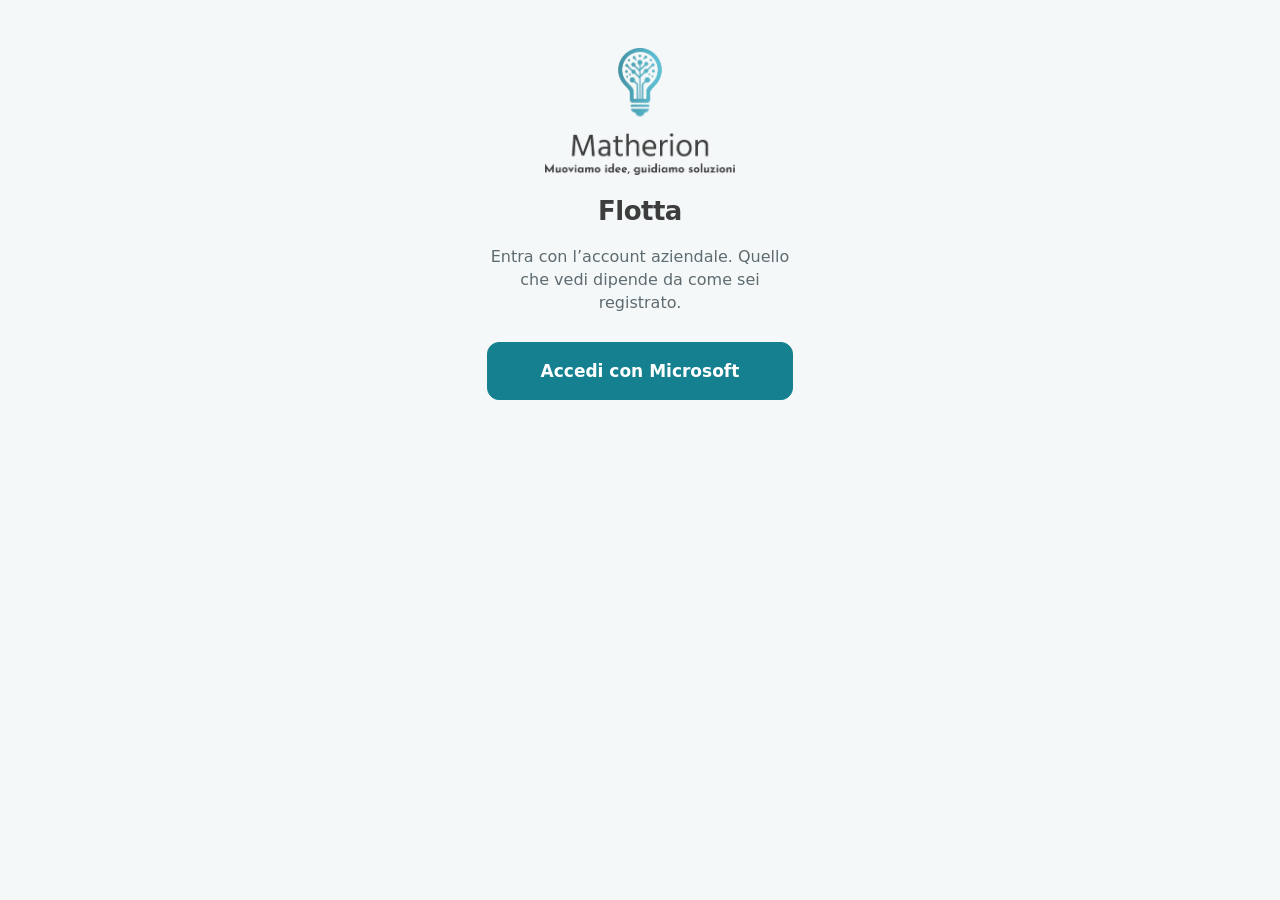
<file: app/index.html>
<!doctype html>
<html lang="it" data-tema="auto">
<head>
<meta charset="utf-8">
<title>Matherion Flotta</title>
<meta name="viewport" content="width=device-width, initial-scale=1, viewport-fit=cover, maximum-scale=5">
<meta name="theme-color" content="#FFFFFF">
<meta name="description" content="Giornaliere, mezzi e scadenze della flotta, dal telefono.">
<link rel="manifest" href="manifest.webmanifest">
<link rel="icon" href="icons/favicon.ico" sizes="48x48 32x32 16x16">
<link rel="icon" type="image/png" href="icons/favicon-32.png" sizes="32x32">
<link rel="apple-touch-icon" href="icons/apple-touch-icon.png">
<link rel="apple-touch-icon" sizes="152x152" href="icons/apple-touch-icon-152.png">
<link rel="apple-touch-icon" sizes="167x167" href="icons/apple-touch-icon-167.png">
<meta name="apple-mobile-web-app-capable" content="yes">
<meta name="apple-mobile-web-app-title" content="Flotta">
<meta name="mobile-web-app-capable" content="yes">
<style>
/* ============================================================
   SISTEMA DI DESIGN MATHERION
   Colori ricavati dal marchio e verificati per contrasto: ogni coppia
   testo-fondo supera 4,5 in entrambi i temi. Il turchese del logo
   (#52AEC1) resta decorativo: come testo avrebbe contrasto 2,6.
   ============================================================ */
:root {
  --fondo: #F4F8F9; --sup: #FFFFFF; --sup2: #EAF2F4; --linea: #D7E3E6;
  --primo: #15808F; --primo-giu: #0E6B79; --primo-testo: #0E6B79; --su-primo: #FFFFFF;
  --testo: #3D3D3D; --testo2: #5E6B70;
  --ok: #1A6F2E; --att: #8A5A00; --crit: #B3261E;
  --ok-velo: #E6F2E9; --att-velo: #FBF0DC; --crit-velo: #FBE9E7;
  --ombra: 0 1px 3px rgba(16, 40, 46, .10), 0 6px 18px rgba(16, 40, 46, .06);
  --r: 12px;
  --font: -apple-system, BlinkMacSystemFont, 'Segoe UI', Roboto, system-ui, sans-serif;
  color-scheme: light;
}
:root[data-tema="scuro"], :root[data-tema="auto"] {
  color-scheme: light dark;
}
@media (prefers-color-scheme: dark) {
  :root:not([data-tema="chiaro"]) {
    --fondo: #0B0F10; --sup: #151B1D; --sup2: #1E2629; --linea: #2A3437;
    --primo: #3FC6DC; --primo-giu: #5BD6E8; --primo-testo: #3FC6DC; --su-primo: #0B0F10;
    --testo: #E8EEF0; --testo2: #9FB0B5;
    --ok: #4FC97A; --att: #E3B341; --crit: #F08A80;
    --ok-velo: #12271A; --att-velo: #2B2310; --crit-velo: #2E1917;
    --ombra: 0 1px 3px rgba(0, 0, 0, .5), 0 6px 18px rgba(0, 0, 0, .35);
    color-scheme: dark;
  }
}
:root[data-tema="scuro"] {
  --fondo: #0B0F10; --sup: #151B1D; --sup2: #1E2629; --linea: #2A3437;
  --primo: #3FC6DC; --primo-giu: #5BD6E8; --primo-testo: #3FC6DC; --su-primo: #0B0F10;
  --testo: #E8EEF0; --testo2: #9FB0B5;
  --ok: #4FC97A; --att: #E3B341; --crit: #F08A80;
  --ok-velo: #12271A; --att-velo: #2B2310; --crit-velo: #2E1917;
  --ombra: 0 1px 3px rgba(0, 0, 0, .5), 0 6px 18px rgba(0, 0, 0, .35);
  color-scheme: dark;
}

* { box-sizing: border-box; -webkit-tap-highlight-color: transparent; }
html, body { margin: 0; height: 100%; }
body {
  background: var(--fondo); color: var(--testo); font-family: var(--font);
  font-size: 16px; line-height: 1.45; overscroll-behavior-y: none;
}
img { max-width: 100%; }
button, input, select, textarea { font: inherit; color: inherit; }

/* ---------- impalcatura ---------- */
.schermo { min-height: 100%; display: flex; flex-direction: column; }
.testata {
  position: sticky; top: 0; z-index: 20; background: var(--sup);
  border-bottom: 1px solid var(--linea);
  padding: 10px 16px; padding-top: max(10px, env(safe-area-inset-top));
  padding-left: max(16px, env(safe-area-inset-left));
  padding-right: max(16px, env(safe-area-inset-right));
  display: flex; align-items: center; gap: 12px; min-height: 56px;
}
.testata h1 { margin: 0; font-size: 18px; font-weight: 650; letter-spacing: -.01em; flex: 1; min-width: 0;
  overflow: hidden; text-overflow: ellipsis; white-space: nowrap; }
.testata .marchio { height: 28px; width: auto; }
main {
  flex: 1; padding: 16px;
  padding-left: max(16px, env(safe-area-inset-left));
  padding-right: max(16px, env(safe-area-inset-right));
  padding-bottom: calc(96px + env(safe-area-inset-bottom));
}
main.senzabarra { padding-bottom: calc(24px + env(safe-area-inset-bottom)); }
main.conpollice { padding-bottom: calc(150px + env(safe-area-inset-bottom)); }
main.senzabarra.conpollice { padding-bottom: calc(92px + env(safe-area-inset-bottom)); }

/* ---------- barra delle sezioni ---------- */
.barra {
  position: fixed; left: 0; right: 0; bottom: 0; z-index: 30; display: flex;
  background: var(--sup); border-top: 1px solid var(--linea);
  padding: 4px 4px calc(4px + env(safe-area-inset-bottom));
  box-shadow: 0 -2px 14px rgba(10, 18, 36, .07);
}
.barra button {
  flex: 1 1 0; min-width: 0; border: 0; background: none; cursor: pointer;
  display: flex; flex-direction: column; align-items: center; gap: 3px;
  padding: 8px 2px 6px; border-radius: 10px; color: var(--testo2);
  font-size: 11px; font-weight: 650; line-height: 1.1; position: relative;
}
.barra button span { max-width: 100%; overflow: hidden; text-overflow: ellipsis; white-space: nowrap; }
.barra button.on { color: var(--primo-testo); }
.barra button.on svg { stroke-width: 2.3; }
.barra .bollo {
  position: absolute; top: 2px; left: 50%; margin-left: 4px;
  background: var(--crit); color: #fff; border-radius: 99px;
  font-size: 10px; line-height: 1; padding: 3px 5px; font-weight: 700;
}
:root[data-tema="scuro"] .barra .bollo, :root:not([data-tema="chiaro"]) .barra .bollo { color: #2E1917; }

/* ---------- testo ---------- */
h2 { margin: 0 0 4px; font-size: 26px; font-weight: 680; letter-spacing: -.02em; }
h3 { margin: 0 0 10px; font-size: 15px; font-weight: 650; color: var(--testo2);
  text-transform: uppercase; letter-spacing: .04em; }
.muto { color: var(--testo2); }
.piccolo { font-size: 13px; }

/* ---------- riquadri ---------- */
.riquadri { display: grid; grid-template-columns: repeat(2, minmax(0, 1fr)); gap: 10px; margin: 14px 0 22px; }
.riq {
  text-align: left; background: var(--sup); border: 1px solid var(--linea);
  border-left: 4px solid var(--primo); border-radius: var(--r); padding: 14px;
  cursor: pointer; display: flex; flex-direction: column; gap: 2px; min-height: 86px;
  justify-content: center; box-shadow: var(--ombra);
}
.riq b { font-size: 30px; line-height: 1; font-weight: 680; font-variant-numeric: tabular-nums; }
.riq small { color: var(--testo2); font-size: 12.5px; line-height: 1.25; }
.riq.caldo { border-left-color: var(--crit); background: var(--crit-velo); }
.riq.caldo b { color: var(--crit); }
.riq.avviso { border-left-color: var(--att); background: var(--att-velo); }
.riq.avviso b { color: var(--att); }
.riq:active { transform: scale(.985); }

/* ---------- schede ---------- */
.schede { display: flex; flex-direction: column; gap: 10px; }
.scheda {
  display: flex; align-items: center; gap: 12px; width: 100%; text-align: left;
  background: var(--sup); border: 1px solid var(--linea); border-left: 4px solid var(--primo);
  border-radius: var(--r); padding: 14px; cursor: pointer; min-height: 68px;
  box-shadow: var(--ombra); color: inherit;
}
.scheda:active { background: var(--sup2); }
.scheda .corpo { flex: 1; min-width: 0; }
.scheda .tit { font-weight: 650; display: flex; align-items: center; gap: 8px; flex-wrap: wrap; }
.scheda .sot { color: var(--testo2); font-size: 13.5px; margin-top: 2px; }
.scheda .dett { display: flex; flex-wrap: wrap; gap: 3px 14px; margin-top: 6px; font-size: 13px; color: var(--testo2); }
.scheda .dett b { color: var(--testo); font-weight: 650; }
.scheda.att { border-left-color: var(--att); background: var(--att-velo); }
.scheda.err { border-left-color: var(--crit); background: var(--crit-velo); }
.scheda .frec { color: var(--testo2); flex-shrink: 0; }

/* ---------- comandi ---------- */
.btn {
  display: inline-flex; align-items: center; justify-content: center; gap: 8px;
  min-height: 50px; padding: 0 20px; border-radius: var(--r);
  border: 1px solid var(--linea); background: var(--sup); color: var(--testo);
  font-weight: 650; cursor: pointer;
}
.btn:active { transform: scale(.98); }
.btn.primo { background: var(--primo); border-color: var(--primo); color: var(--su-primo); }
.btn.primo:active { background: var(--primo-giu); border-color: var(--primo-giu); }
.btn.largo { width: 100%; }
.btn.grande { min-height: 58px; font-size: 17px; }
.btn.pericolo { color: var(--crit); border-color: var(--crit); }
.btn:disabled { opacity: .45; }
.btn.piatto { border: 0; background: none; color: var(--primo-testo); min-height: 44px; padding: 0 8px; }

/* il comando principale della schermata, a portata di pollice */
.pollice {
  position: fixed; left: 16px; right: 16px; z-index: 25;
  left: max(16px, env(safe-area-inset-left)); right: max(16px, env(safe-area-inset-right));
  bottom: calc(76px + env(safe-area-inset-bottom));
}
main.senzabarra ~ .pollice { bottom: calc(16px + env(safe-area-inset-bottom)); }

/* ---------- campi ---------- */
.campo { margin-bottom: 16px; }
.campo label { display: block; font-size: 13.5px; font-weight: 650; color: var(--testo2); margin-bottom: 6px; }
.inp {
  width: 100%; min-height: 52px; padding: 12px 14px; border-radius: var(--r);
  border: 1px solid var(--linea); background: var(--sup); font-size: 17px;
}
.inp:focus { outline: 2px solid var(--primo); outline-offset: -2px; }
.inp.numero { font-variant-numeric: tabular-nums; font-size: 22px; font-weight: 650; }
.aiuto { font-size: 13px; color: var(--testo2); margin-top: 6px; }
.aiuto.allarme { color: var(--att); font-weight: 650; }

/* tacche del carburante */
.tacche { display: flex; gap: 6px; }
.tacche button {
  flex: 1; min-height: 58px; border-radius: var(--r); border: 1px solid var(--linea);
  background: var(--sup); font-weight: 650; font-size: 14px; cursor: pointer; color: var(--testo2);
}
.tacche button.on { background: var(--primo); border-color: var(--primo); color: var(--su-primo); }

/* ---------- foto ---------- */
.foto { display: grid; grid-template-columns: repeat(2, 1fr); gap: 10px; }
.scatto {
  position: relative; aspect-ratio: 4/3; border-radius: var(--r); overflow: hidden;
  border: 1.5px dashed var(--linea); background: var(--sup); display: flex;
  flex-direction: column; align-items: center; justify-content: center; gap: 6px;
  color: var(--testo2); font-size: 13px; font-weight: 650; cursor: pointer; padding: 8px; text-align: center;
}
.scatto.fatto { border-style: solid; border-color: var(--primo); }
.scatto img { position: absolute; inset: 0; width: 100%; height: 100%; object-fit: cover; }
.scatto .eti {
  position: absolute; left: 0; right: 0; bottom: 0; padding: 6px 8px;
  background: linear-gradient(transparent, rgba(0, 0, 0, .66)); color: #fff;
  font-size: 12px; font-weight: 650; text-align: left;
}
.scatto .segno { position: absolute; top: 6px; right: 6px; background: var(--primo);
  color: var(--su-primo); border-radius: 99px; width: 24px; height: 24px;
  display: flex; align-items: center; justify-content: center; }

/* ---------- passi ---------- */
.passi { display: flex; gap: 6px; margin-bottom: 18px; }
.passi i { flex: 1; height: 4px; border-radius: 99px; background: var(--linea); }
.passi i.on { background: var(--primo); }

/* ---------- striscia della coda ---------- */
.coda {
  display: flex; align-items: center; gap: 10px; padding: 10px 14px;
  background: var(--att-velo); color: var(--att); border-radius: var(--r);
  font-size: 13.5px; font-weight: 650; margin-bottom: 14px;
}
.coda.serena { background: var(--ok-velo); color: var(--ok); }
.coda button { margin-left: auto; }

/* ---------- targa ---------- */
.targa {
  display: inline-flex; align-items: stretch; height: 26px; border: 1.5px solid #222;
  border-radius: 4px; background: #fff; color: #111; font-weight: 700; font-size: 14px;
  letter-spacing: .08em; overflow: hidden; font-variant-numeric: tabular-nums;
}
.targa i { background: #003399; color: #fff; display: flex; align-items: center;
  padding: 0 3px; font-size: 8px; font-style: normal; font-weight: 700; }
.targa span { padding: 0 7px; display: flex; align-items: center; }

/* ---------- pastiglie ---------- */
.pil { display: inline-block; border-radius: 99px; padding: 3px 10px; font-size: 12.5px; font-weight: 650;
  background: var(--sup2); color: var(--testo2); }
.pil.ok { background: var(--ok-velo); color: var(--ok); }
.pil.att { background: var(--att-velo); color: var(--att); }
.pil.crit { background: var(--crit-velo); color: var(--crit); }

/* ---------- fogli dal basso ---------- */
.velo { position: fixed; inset: 0; z-index: 50; background: rgba(8, 20, 22, .5);
  display: flex; align-items: flex-end; }
.foglio {
  width: 100%; max-height: 88vh; overflow-y: auto; background: var(--sup);
  border-radius: 18px 18px 0 0; padding: 8px 0 calc(12px + env(safe-area-inset-bottom));
  animation: su .2s ease-out;
}
@keyframes su { from { transform: translateY(18px); opacity: .5 } to { transform: none; opacity: 1 } }
.presa { width: 40px; height: 4px; border-radius: 99px; background: var(--linea); margin: 4px auto 12px; }
.foglio h3 { padding: 0 20px; }
.voce { display: flex; align-items: center; gap: 12px; width: 100%; border: 0; background: none;
  padding: 15px 20px; font-size: 16px; text-align: left; cursor: pointer; color: var(--testo); }
.voce:active { background: var(--sup2); }
.voce.on { color: var(--primo-testo); font-weight: 650; background: var(--sup2); }

/* ---------- vuoti e avvisi ---------- */
.vuoto { text-align: center; color: var(--testo2); padding: 36px 18px; background: var(--sup);
  border: 1px dashed var(--linea); border-radius: var(--r); }
.avvisi { position: fixed; left: 12px; right: 12px; bottom: calc(86px + env(safe-area-inset-bottom));
  z-index: 60; display: flex; flex-direction: column; gap: 8px; pointer-events: none; }
.av { background: #11262A; color: #F2F7F8; border-radius: var(--r); padding: 12px 16px;
  font-size: 14px; box-shadow: var(--ombra); border-left: 4px solid var(--primo); }
.av.male { border-left-color: var(--crit); }

/* ---------- accesso ---------- */
.ingresso { display: flex; flex-direction: column; align-items: center; justify-content: center;
  text-align: center; gap: 10px; padding: 32px 24px; min-height: 100%; }
.ingresso img { width: 190px; margin-bottom: 8px; }
.ingresso p { color: var(--testo2); max-width: 30ch; margin: 0; }

/* ---------- tablet: non si allarga all'infinito ---------- */
@media (min-width: 700px) {
  main, .testata, .pollice, .avvisi { max-width: 680px; margin-left: auto; margin-right: auto; }
  .pollice { left: 50%; right: auto; transform: translateX(-50%); width: min(680px, calc(100% - 32px)); }
  .riquadri { grid-template-columns: repeat(4, minmax(0, 1fr)); }
  .foto { grid-template-columns: repeat(4, 1fr); }
  .foglio { max-width: 680px; margin: 0 auto; border-radius: 18px; margin-bottom: 24px; }
  .velo { align-items: center; padding: 24px; }
}
@media (prefers-reduced-motion: reduce) { * { animation: none !important; transition: none !important; } }

</style>
</head>
<body>
<div id="app"></div>
<div class="avvisi" id="avvisi" aria-live="polite"></div>
<script>
const LOGO_CHIARO='[data-uri]';
const LOGO_SCURO='[data-uri]';
const MARCHIO='[data-uri]';
/* ============================================================
   BASE: stato, aiuti, date
   ============================================================ */
const APP_VER = '1.0.0';
const $ = s => document.querySelector(s);
const esc = s => String(s ?? '').replace(/[&<>"']/g, c =>
  ({ '&': '&amp;', '<': '&lt;', '>': '&gt;', '"': '&quot;', "'": '&#39;' }[c]));
const n0 = new Intl.NumberFormat('it-IT');
const eur = v => (v === '' || v == null || isNaN(v)) ? '' :
  new Intl.NumberFormat('it-IT', { style: 'currency', currency: 'EUR' }).format(v);

const oggiISO = () => { const d = new Date(); return new Date(d - d.getTimezoneOffset() * 6e4).toISOString().slice(0, 10); };
const fmtD = s => s ? s.slice(8, 10) + '/' + s.slice(5, 7) + '/' + s.slice(0, 4) : '';
const giorniA = iso => Math.round((Date.parse(iso) - Date.parse(oggiISO())) / 864e5);
const oraOra = () => new Date().toTimeString().slice(0, 5);

const S = {
  io: null, indice: null, tab: 'oggi', gio: [], seg: [],
  scaduta: false, vista: null, caricando: false,
};

function avviso(t, male) {
  const c = $('#avvisi'); if (!c) return;
  const e = document.createElement('div');
  e.className = 'av' + (male ? ' male' : ''); e.textContent = t;
  c.appendChild(e); setTimeout(() => e.remove(), male ? 6500 : 3600);
}

/* ---------- icone ---------- */
const ICO = {
  oggi: 'M3 10.5 12 3l9 7.5M5.5 9.5V20h13V9.5M9.5 20v-6h5v6',
  giornata: 'M12 7.2v5l3.2 1.9M21 12a9 9 0 1 1-18 0 9 9 0 0 1 18 0Z',
  mezzi: 'M3 16.5V6.5h11.5v10M14.5 10h3.6l2.9 3v3.5M6.8 16.5a1.8 1.8 0 1 0 0 3.6 1.8 1.8 0 0 0 0-3.6ZM17.6 16.5a1.8 1.8 0 1 0 0 3.6 1.8 1.8 0 0 0 0-3.6Z',
  officina: 'M15.2 6.6a4.2 4.2 0 0 1-5.4 5.4L4 17.8V21h3.2l5.8-5.8a4.2 4.2 0 0 1 5.4-5.4l-2.8 2.8 2.2 2.2 2.8-2.8a4.2 4.2 0 0 1-6.1-4.7Z',
  altro: 'M4.5 7h15M4.5 12h15M4.5 17h15',
  avanti: 'M9 5.5 15.5 12 9 18.5',
  indietro: 'M15 5.5 8.5 12l6.5 6.5',
  foto: 'M4 8.5h3.2L9 6h6l1.8 2.5H20v11H4zM12 17a3.2 3.2 0 1 0 0-6.4 3.2 3.2 0 0 0 0 6.4Z',
  spunta: 'M5 12.5 10 17.5 19 7',
  danno: 'M12 4 2.6 20h18.8L12 4ZM12 10v4.2M12 17.2v.1',
  scadenze: 'M18 9a6 6 0 1 0-12 0c0 6-2 7.5-2 7.5h16S18 15 18 9ZM10.3 20.4a2 2 0 0 0 3.4 0',
  nube: 'M7 18.5a4 4 0 0 1 .4-8A5.5 5.5 0 0 1 18 11.6a3.5 3.5 0 0 1-.5 6.9z',
  esci: 'M15 4.5h4v15h-4M11 15.5 14.5 12 11 8.5M14 12H3.5',
};
const ico = (k, n = 22) => `<svg viewBox="0 0 24 24" width="${n}" height="${n}" fill="none" stroke="currentColor"
  stroke-width="1.9" stroke-linecap="round" stroke-linejoin="round" aria-hidden="true"><path d="${ICO[k] || ICO.altro}"/></svg>`;
const scuroOra = () => { let v = 'auto'; try { v = localStorage.getItem('mf-tema') || 'auto'; } catch (e) { }
  return v === 'scuro' || (v === 'auto' && matchMedia('(prefers-color-scheme: dark)').matches); };
const logo = () => scuroOra() ? LOGO_SCURO : LOGO_CHIARO;
const targa = t => t ? `<span class="targa"><i>I</i><span>${esc(t)}</span></span>` : '';

/* ---------- fogli dal basso ---------- */
function foglio(titolo, corpo, lega) {
  const v = document.createElement('div'); v.className = 'velo';
  v.innerHTML = `<div class="foglio" role="dialog" aria-modal="true"><div class="presa"></div>
    ${titolo ? `<h3>${esc(titolo)}</h3>` : ''}${corpo}</div>`;
  const chiudi = () => { v.remove(); removeEventListener('keydown', k); };
  const k = e => { if (e.key === 'Escape') chiudi(); };
  addEventListener('keydown', k);
  v.addEventListener('click', e => { if (e.target === v) chiudi(); });
  document.body.appendChild(v);
  if (lega) lega(v, chiudi);
  return chiudi;
}
function conferma(titolo, testo, etichetta = 'Conferma') {
  return new Promise(ok => {
    let fatto = false;
    foglio(titolo, `<p style="padding:0 20px;margin:0 0 16px;color:var(--testo2)">${esc(testo)}</p>
      <div style="padding:0 20px;display:flex;flex-direction:column;gap:8px">
        <button class="btn primo largo" data-si>${esc(etichetta)}</button>
        <button class="btn largo" data-no>Annulla</button></div>`,
      (v, chiudi) => {
        v.querySelector('[data-si]').onclick = () => { fatto = true; chiudi(); ok(true); };
        v.querySelector('[data-no]').onclick = () => { chiudi(); ok(false); };
        v.addEventListener('click', e => { if (e.target === v && !fatto) ok(false); });
      });
  });
}

/* ---------- foto: ridotte prima di partire ---------- */
async function riduci(file, max = 1600, q = 0.72) {
  try {
    const bmp = await createImageBitmap(file);
    const s = Math.min(1, max / Math.max(bmp.width, bmp.height));
    const w = Math.round(bmp.width * s), h = Math.round(bmp.height * s);
    const c = document.createElement('canvas'); c.width = w; c.height = h;
    c.getContext('2d').drawImage(bmp, 0, 0, w, h);
    const b = await new Promise(r => c.toBlob(r, 'image/jpeg', q));
    bmp.close && bmp.close();
    return b && b.size < file.size ? b : file;
  } catch (e) { return file; }
}

/* ============================================================
   ARCHIVIO LOCALE
   Tre depositi: 'kv' per impostazioni e indice, 'coda' per quello
   che deve ancora partire, 'foto' per i file in attesa.
   ============================================================ */
const DB_NOME = 'matherion-flotta', DB_VER = 1;
const DB = {
  p: null,
  apri() {
    if (this.p) return this.p;
    this.p = new Promise((ok, no) => {
      let r;
      try { r = indexedDB.open(DB_NOME, DB_VER); } catch (e) { return no(e); }
      r.onupgradeneeded = () => {
        const d = r.result;
        if (!d.objectStoreNames.contains('kv')) d.createObjectStore('kv');
        if (!d.objectStoreNames.contains('coda')) {
          const s = d.createObjectStore('coda', { keyPath: 'id' });
          s.createIndex('prossimo', 'prossimo');
          s.createIndex('stato', 'stato');
        }
        if (!d.objectStoreNames.contains('foto')) d.createObjectStore('foto');
      };
      r.onsuccess = () => ok(r.result);
      r.onerror = () => no(r.error);
    });
    return this.p;
  },
  async tx(dep, modo, fn) {
    const d = await this.apri();
    return new Promise((ok, no) => {
      const t = d.transaction(dep, modo);
      const s = t.objectStore(dep);
      let out;
      try { out = fn(s); } catch (e) { return no(e); }
      // una chiave assente dà result undefined: va restituito undefined,
      // non la richiesta stessa, che non è clonabile e finirebbe nei dati
      t.oncomplete = () => ok(out instanceof IDBRequest ? out.result : out);
      t.onerror = () => no(t.error);
      t.onabort = () => no(t.error);
    });
  },
  get(dep, k) { return this.tx(dep, 'readonly', s => s.get(k)); },
  set(dep, k, v) { return this.tx(dep, 'readwrite', s => (dep === 'coda' ? s.put(v) : s.put(v, k))); },
  del(dep, k) { return this.tx(dep, 'readwrite', s => s.delete(k)); },
  tutti(dep) { return this.tx(dep, 'readonly', s => s.getAll()); },
  async svuota(dep) { return this.tx(dep, 'readwrite', s => s.clear()); },
};

/* ============================================================
   CODA DI INVIO
   Regola unica dell'applicazione: niente va perso in silenzio.
   Quello che l'utente registra viene scritto subito nell'archivio
   locale e mostrato come fatto; l'invio avviene quando può.
   ============================================================ */
const ATTESE = [10e3, 30e3, 120e3, 600e3, 1800e3];   // 10s, 30s, 2m, 10m, 30m
const RESA = 48 * 3600e3;                            // dopo due giorni smette di ritentare da sola
const PRIORITA = { giornaliera: 0, segnalazione: 0, manutenzione: 0, foto: 1 };

const uid = () => (crypto.randomUUID ? crypto.randomUUID()
  : 'x' + Date.now().toString(36) + Math.random().toString(36).slice(2, 10));

const CODA = {
  trasporto: null,          // iniettato: { async invia(op) }
  inCorso: false,
  ascoltatori: new Set(),

  su(fn) { this.ascoltatori.add(fn); return () => this.ascoltatori.delete(fn); },
  avvisa() { for (const f of this.ascoltatori) { try { f(); } catch (e) { } } },

  /* Mette in coda. `blob` opzionale: il file viaggia a parte, così il
     record resta leggero e l'invio può ritentare senza ricaricarlo. */
  async accoda(tipo, dati, blob) {
    const op = {
      id: uid(), tipo, dati,
      chiave: dati && dati.codice ? tipo + ':' + dati.codice : null,
      stato: 'attesa', tentativi: 0, prossimo: 0,
      creata: Date.now(), errore: '', priorita: PRIORITA[tipo] ?? 0,
      conFile: !!blob,
    };
    if (blob) await DB.set('foto', op.id, blob);
    await DB.set('coda', op.id, op);
    this.avvisa();
    this.elabora();            // tentativo immediato, senza aspettare
    return op.id;
  },

  async elenco() {
    const l = await DB.tutti('coda');
    return l.sort((a, b) => (a.priorita - b.priorita) || (a.creata - b.creata));
  },

  async stato() {
    const l = await this.elenco();
    return {
      totale: l.length,
      attesa: l.filter(o => o.stato === 'attesa').length,
      bloccate: l.filter(o => o.stato === 'bloccata').length,
      foto: l.filter(o => o.tipo === 'foto').length,
      prossimo: l.reduce((m, o) => (o.prossimo && (!m || o.prossimo < m)) ? o.prossimo : m, 0),
    };
  },

  /* Scorre la coda e tenta quello che è pronto. Una sola alla volta:
     l'ordine conta, perché una foto non può precedere la sua giornaliera. */
  async elabora({ forza = false } = {}) {
    if (this.inCorso) return;
    if (!this.trasporto) return;
    if (!forza && typeof navigator !== 'undefined' && navigator.onLine === false) return;
    this.inCorso = true;
    try {
      const ora = Date.now();
      for (const op of await this.elenco()) {
        if (op.stato === 'bloccata' && !forza) continue;
        // ferma da più di due giorni: lo dichiara subito, senza aspettare
        // la prossima finestra di tentativo, così l'utente lo vede
        if (!forza && Date.now() - op.creata > RESA) {
          await this.chiudi(op, op.errore || 'in attesa da più di due giorni');
          continue;
        }
        if (!forza && op.prossimo > ora) continue;
        await this.tenta(op, forza);
      }
    } finally {
      this.inCorso = false;
      this.avvisa();
    }
  },

  async tenta(op, forza) {
    let blob = null;
    if (op.conFile) {
      blob = await DB.get('foto', op.id);
      if (!blob) {                       // il file non c'è più: inutile insistere
        await this.chiudi(op, 'file non più disponibile sul dispositivo');
        return;
      }
    }
    try {
      await this.trasporto.invia(op, blob);
      await DB.del('coda', op.id);
      if (op.conFile) await DB.del('foto', op.id);
    } catch (e) {
      op.tentativi++;
      op.errore = (e && e.message) || 'invio non riuscito';
      const scaduta = Date.now() - op.creata > RESA;
      op.stato = (scaduta && !forza) ? 'bloccata' : 'attesa';
      op.prossimo = Date.now() + (ATTESE[Math.min(op.tentativi - 1, ATTESE.length - 1)]);
      await DB.set('coda', op.id, op);
    }
  },

  async chiudi(op, perche) {
    op.stato = 'bloccata'; op.errore = perche;
    await DB.set('coda', op.id, op);
  },

  /* L'utente chiede di riprovare adesso: azzera le attese e insiste. */
  async riprova() {
    for (const op of await this.elenco()) {
      op.stato = 'attesa'; op.prossimo = 0;
      await DB.set('coda', op.id, op);
    }
    await this.elabora({ forza: true });
  },

  async scarta(id) {
    await DB.del('coda', id);
    await DB.del('foto', id).catch(() => { });
    this.avvisa();
  },
};

/* Il battito: ritenta da sola, e appena torna la rete. */
let battito = null;
function avviaCoda(trasporto) {
  CODA.trasporto = trasporto;
  clearInterval(battito);
  battito = setInterval(() => CODA.elabora(), 20e3);
  addEventListener('online', () => CODA.elabora());
  document.addEventListener('visibilitychange', () => { if (!document.hidden) CODA.elabora(); });
  CODA.elabora();
}

/* ============================================================
   ACCESSO CON ACCOUNT MICROSOFT
   Authorization code con PKCE, scritto a mano: nessuna libreria da
   scaricare, nessun segreto dentro l'app. Stesso flusso del gestionale.
   ============================================================ */
const AMBITO = 'openid profile email offline_access User.Read Files.ReadWrite.All Sites.ReadWrite.All';
const CH_SESSIONE = 'mf-sessione';
const b64url = b => btoa(String.fromCharCode(...new Uint8Array(b)))
  .replace(/\+/g, '-').replace(/\//g, '_').replace(/=+$/, '');
const casuale = (n = 48) => { const a = new Uint8Array(n); crypto.getRandomValues(a); return b64url(a).slice(0, n); };
const ritorno = () => location.origin + location.pathname;

const MS = { cfg: undefined, tok: null, io: null };

async function msConfig() {
  if (MS.cfg !== undefined) return MS.cfg;
  let c = null;
  try { c = JSON.parse(localStorage.getItem('mf-config') || 'null'); } catch (e) { }
  if (!c && /^https?:$/.test(location.protocol)) {
    // accanto all'app, oppure quello del gestionale un livello sopra:
    // così la configurazione si scrive una volta sola
    for (const u of ['config.json', '../config.json']) {
      try { const r = await fetch(u, { cache: 'no-store' }); if (r.ok) { c = await r.json(); break; } } catch (e) { }
    }
  }
  MS.cfg = (c && c.clientId && c.tenantId) ? c : null;
  return MS.cfg;
}
const msAttivo = () => !!MS.cfg;
const msUrl = (c, p) => `https://login.microsoftonline.com/${encodeURIComponent(c.tenantId)}/oauth2/v2.0/${p}`;

async function msAccedi() {
  const c = await msConfig(); if (!c) return;
  const ver = casuale(64), st = casuale(24);
  const sfida = b64url(await crypto.subtle.digest('SHA-256', new TextEncoder().encode(ver)));
  try { sessionStorage.setItem('mf-pkce', JSON.stringify({ ver, st })); }
  catch (e) { return avviso('Il browser blocca la memoria di sessione: l’accesso non può partire.'); }
  location.assign(msUrl(c, 'authorize') + '?' + new URLSearchParams({
    client_id: c.clientId, response_type: 'code', redirect_uri: ritorno(),
    response_mode: 'query', scope: AMBITO, state: st,
    code_challenge: sfida, code_challenge_method: 'S256',
  }));
}

async function msScambia(corpo) {
  const c = await msConfig();
  const r = await fetch(msUrl(c, 'token'), {
    method: 'POST', headers: { 'Content-Type': 'application/x-www-form-urlencoded' },
    body: new URLSearchParams({ client_id: c.clientId, scope: AMBITO, ...corpo }),
  });
  const j = await r.json();
  if (!r.ok || !j.access_token) throw new Error(j.error_description || j.error || 'accesso non riuscito');
  MS.tok = {
    at: j.access_token, rt: j.refresh_token || (MS.tok && MS.tok.rt) || '',
    scade: Date.now() + (+j.expires_in || 3600) * 1000,
  };
  try { localStorage.setItem(CH_SESSIONE, JSON.stringify(MS.tok)); } catch (e) { }
  return MS.tok;
}

async function msToken() {
  if (!MS.tok) { try { MS.tok = JSON.parse(localStorage.getItem(CH_SESSIONE) || 'null'); } catch (e) { } }
  if (!MS.tok) return '';
  if (Date.now() < MS.tok.scade - 120000) return MS.tok.at;
  if (!MS.tok.rt) { msScaduto(); return ''; }
  try { return (await msScambia({ grant_type: 'refresh_token', refresh_token: MS.tok.rt })).at; }
  catch (e) { msScaduto(); return ''; }
}
function msScaduto() {
  MS.tok = null; try { localStorage.removeItem(CH_SESSIONE); } catch (e) { }
  if (S.io) { S.io = null; S.scaduta = true; disegna(); }
}
async function msEsci() {
  const c = await msConfig();
  MS.tok = null; S.io = null;
  try { localStorage.removeItem(CH_SESSIONE); } catch (e) { }
  if (c) location.assign(msUrl(c, 'logout') + '?post_logout_redirect_uri=' + encodeURIComponent(ritorno()));
  else location.reload();
}

async function msChiSono() {
  const t = await msToken(); if (!t) return null;
  const r = await fetch('https://graph.microsoft.com/v1.0/me?$select=displayName,mail,userPrincipalName',
    { headers: { Authorization: 'Bearer ' + t } });
  if (!r.ok) return null;
  const j = await r.json();
  return { email: j.mail || j.userPrincipalName || '', nome: j.displayName || '' };
}

/* All'avvio: raccoglie il codice di ritorno, oppure riprende la sessione.
   Se non c'è rete ma la sessione è salvata, si entra lo stesso: l'app
   deve aprirsi in un'autorimessa senza segnale. */
async function msAvvio() {
  const c = await msConfig(); if (!c) return false;
  const q = new URLSearchParams(location.search);
  if (q.get('error')) {
    avviso('Accesso non riuscito: ' + (q.get('error_description') || q.get('error')));
    history.replaceState({}, '', ritorno());
  } else if (q.get('code')) {
    let p = null; try { p = JSON.parse(sessionStorage.getItem('mf-pkce') || 'null'); } catch (e) { }
    history.replaceState({}, '', ritorno());
    if (p && p.st === q.get('state')) {
      try { await msScambia({ grant_type: 'authorization_code', code: q.get('code'), redirect_uri: ritorno(), code_verifier: p.ver }); }
      catch (e) { avviso('Accesso non riuscito: ' + e.message); }
    } else avviso('Accesso non riuscito: la richiesta non corrisponde. Riprova.');
    try { sessionStorage.removeItem('mf-pkce'); } catch (e) { }
  }
  let io = null;
  try { io = await msChiSono(); } catch (e) { }
  if (!io) io = await DB.get('kv', 'io').catch(() => null);   // ultima identità nota, per l'uso senza rete
  if (io) { S.io = io; await DB.set('kv', 'io', io); }
  return !!io;
}

/* ============================================================
   DEPOSITO SU SHAREPOINT
   Il telefono non apre mai il registro Excel. Legge un indice leggero
   che il gestionale pubblica, e deposita quello che registra come file
   singoli in una cartella: un file per record, scritto una volta sola.
   Niente concorrenza, niente megabyte sulla rete mobile.
   ============================================================ */
const GRAPH = 'https://graph.microsoft.com/v1.0';

async function gFetch(u, opt = {}) {
  const t = await msToken();
  if (!t) throw new Error('sessione non valida');
  const r = await fetch(/^https?:/.test(u) ? u : GRAPH + u,
    { ...opt, headers: { Authorization: 'Bearer ' + t, ...(opt.headers || {}) } });
  if (r.status === 401) { msScaduto(); throw new Error('accesso non più valido'); }
  if (!r.ok) {
    let m = ''; try { const j = await r.json(); m = (j.error && (j.error.message || j.error.code)) || ''; } catch (e) { }
    throw Object.assign(new Error(m || ('SharePoint ha risposto ' + r.status)), { status: r.status });
  }
  return r;
}
const gJson = async (u, o) => (await gFetch(u, o)).json();
const seg = n => encodeURIComponent(n).replace(/'/g, "''");

/* Risolve una volta sola la cartella App dentro la raccolta configurata. */
let _radice = null;
async function radice() {
  if (_radice) return _radice;
  const c = await msConfig(); const sp = (c && c.sharepoint) || {};
  if (!sp.host || !sp.sito) throw new Error('collegamento a SharePoint non configurato');
  const sito = await gJson(`/sites/${sp.host}:${String(sp.sito).replace(/\/$/, '')}`);
  const racc = (await gJson(`/sites/${sito.id}/drives?$select=id,name`)).value || [];
  const dr = (sp.raccolta && racc.find(d => d.name === sp.raccolta)) || racc[0];
  if (!dr) throw new Error('nessuna raccolta documenti nel sito');
  let id = (await gJson(`/drives/${dr.id}/root?$select=id`)).id;
  const parti = String(sp.cartella || '').split('/').filter(Boolean).concat('App');
  for (const p of parti) id = (await cartella(dr.id, id, p)).id;
  _radice = { drive: dr.id, app: id };
  return _radice;
}
async function figlio(drive, padre, nome) {
  try { return await gJson(`/drives/${drive}/items/${padre}:/${seg(nome)}`); }
  catch (e) { if (e.status === 404) return null; throw e; }
}
async function cartella(drive, padre, nome) {
  const it = await figlio(drive, padre, nome);
  if (it) return it;
  return gJson(`/drives/${drive}/items/${padre}/children`, {
    method: 'POST', headers: { 'Content-Type': 'application/json' },
    body: JSON.stringify({ name: nome, folder: {}, '@microsoft.graph.conflictBehavior': 'replace' }),
  });
}
async function scrivi(drive, padre, nome, blob) {
  return gJson(`/drives/${drive}/items/${padre}:/${seg(nome)}:/content`,
    { method: 'PUT', headers: { 'Content-Type': blob.type || 'application/octet-stream' }, body: blob });
}

/* ---------- l'indice che il gestionale pubblica ---------- */
async function scaricaIndice() {
  const { drive, app } = await radice();
  const it = await figlio(drive, app, 'indice.json');
  if (!it) throw new Error('il gestionale non ha ancora pubblicato l’indice');
  const j = await (await gFetch(`/drives/${drive}/items/${it.id}/content`)).json();
  j.scaricato = Date.now();
  await DB.set('kv', 'indice', j);
  return j;
}
async function indiceLocale() {
  return (await DB.get('kv', 'indice').catch(() => null)) || null;
}

/* ---------- il trasporto che la coda usa ---------- */
const DEPOSITO = {
  async invia(op, blob) {
    const { drive, app } = await radice();
    const posta = await cartella(drive, app, 'Posta');
    const giorno = await cartella(drive, posta.id, (op.dati && op.dati.data) || oggiISO());
    if (op.tipo === 'foto') {
      await scrivi(drive, giorno.id, op.dati.file, blob);
      return;
    }
    const corpo = JSON.stringify({ ...op.dati, _tipo: op.tipo, _op: op.id, _inviata: new Date().toISOString() }, null, 1);
    // il nome del file è il riferimento generato dal telefono: il codice
    // definitivo lo assegna il gestionale quando riversa nel registro
    await scrivi(drive, giorno.id, op.dati.rif + '.json',
      new Blob([corpo], { type: 'application/json' }));
  },
};

/* ============================================================
   MODELLO
   Tutto nasce dall'indice che il gestionale pubblica, più le
   giornaliere che questo telefono ha registrato.
   ============================================================ */
const RUOLI = {
  autista:  { l: 'Autista',        tab: ['oggi', 'mezzi', 'altro'] },
  filiale:  { l: 'Filiale',        tab: ['oggi', 'giornata', 'mezzi', 'altro'] },
  officina: { l: 'Officina',       tab: ['oggi', 'officina', 'mezzi', 'altro'] },
  master:   { l: 'Master',         tab: ['oggi', 'giornata', 'mezzi', 'altro'] },
  lettura:  { l: 'Sola lettura',   tab: ['oggi', 'mezzi', 'altro'] },
};
const ETICH = { master: 'master', filiale: 'filiale', officina: 'officina', 'sola lettura': 'lettura', autista: 'autista' };
const pariEmail = (a, b) => String(a || '').trim().toLowerCase() === String(b || '').trim().toLowerCase();

const I = () => S.indice || { mezzi: [], dip: [], ass: [], utenti: [], cdc: [] };

/* Chi sono: prima l'elenco utenti del registro, poi l'anagrafica
   dipendenti. Un autista non va registrato due volte. */
function mioUtente() {
  if (!S.io) return null;
  return (I().utenti || []).find(u => pariEmail(u.e, S.io.email) && u.a !== false) || null;
}
function mioDip() {
  if (!S.io) return null;
  return (I().dip || []).find(d => pariEmail(d.em, S.io.email) && d.att !== false) || null;
}
function ruolo() {
  if (!S.io) return 'ospite';
  if (!S.indice) return 'attesa';
  const u = mioUtente();
  if (u) return ETICH[String(u.r || '').toLowerCase()] || 'lettura';
  return mioDip() ? 'autista' : 'ospite';
}
const defRuolo = () => RUOLI[ruolo()] || null;
function mioCdc() {
  const u = mioUtente(); if (u && u.cdc) return u.cdc;
  const d = mioDip(); return d ? (d.cdc || '') : '';
}
const soloMio = () => ruolo() === 'autista';
const puoScrivere = () => !['lettura', 'ospite', 'attesa'].includes(ruolo());

/* ---------- mezzi ---------- */
function mezziVisti() {
  const l = I().mezzi || [];
  if (soloMio()) { const m = mioMezzo(); return m ? [m] : []; }
  const c = mioCdc();
  return (ruolo() === 'filiale' && c) ? l.filter(m => m.cdc === c) : l;
}
const mezzo = t => (I().mezzi || []).find(m => m.t === t) || null;
function mioMezzo() {
  const d = mioDip(); if (!d) return null;
  const o = oggiISO();
  const a = (I().ass || []).find(x => x.d === d.c && x.dal <= o && (!x.al || x.al >= o));
  return a ? mezzo(a.t) : null;
}
const nomeMezzo = m => m ? [m.ma, m.mo].filter(Boolean).join(' ') : '';

/* ---------- dipendenti ---------- */
function dipVisti() {
  const l = I().dip || [];
  if (soloMio()) { const d = mioDip(); return d ? [d] : []; }
  const c = mioCdc();
  return (ruolo() === 'filiale' && c) ? l.filter(d => d.cdc === c) : l;
}
const dipDi = c => (I().dip || []).find(d => d.c === c) || null;

/* ---------- scadenze ---------- */
const VOCI_SC = { rev: 'Revisione', bol: 'Bollo', rca: 'Polizza RCA', tac: 'Revisione tachigrafo', atp: 'Certificato ATP' };
function scadenze() {
  const out = [];
  for (const m of mezziVisti()) {
    for (const [k, l] of Object.entries(VOCI_SC)) {
      const d = m.sc && m.sc[k]; if (!d) continue;
      const g = giorniA(d);
      out.push({ targa: m.t, titolo: l, data: d, giorni: g, liv: g < 0 ? 'scaduta' : g <= 7 ? 'vicina' : g <= 30 ? 'prossima' : 'lontana' });
    }
  }
  return out.sort((a, b) => a.data < b.data ? -1 : 1);
}
const daGestire = () => scadenze().filter(s => s.liv === 'scaduta' || s.liv === 'vicina');

/* ---------- giornaliere di questo telefono ---------- */
async function caricaGio() {
  S.gio = (await DB.get('kv', 'gio').catch(() => null)) || [];
  S.seg = (await DB.get('kv', 'seg').catch(() => null)) || [];
}
async function salvaGio() { await DB.set('kv', 'gio', S.gio); }
async function salvaSeg() { await DB.set('kv', 'seg', S.seg); }

const gioDi = (dipC, data) => S.gio.find(g => g.dipendente === dipC && g.data === data) || null;
function miaGio(data = oggiISO()) { const d = mioDip(); return d ? gioDi(d.c, data) : null; }
const gioAperta = g => !!g && g.stato === 'Aperta';
const kmFatti = g => (g && g.kmFine !== '' && g.kmInizio !== '' && g.kmFine != null && g.kmInizio != null)
  ? Math.max(0, +g.kmFine - +g.kmInizio) : null;

function nuovaGio(dipC, targa, data = oggiISO()) {
  return {
    rif: uid(), data, dipendente: dipC, targa: targa || '', presenza: 'Presente',
    stato: 'Aperta', turno: '', oraInizio: oraOra(), oraFine: '',
    kmInizio: '', kmFine: '', carbInizio: '', carbFine: '',
    statoInizio: '', statoFine: '', rifornimento: 'No', litri: '', importoCarb: '',
    danni: 'No', note: '', foto: [], origine: 'app',
  };
}

/* Mette in coda la giornaliera. Si può chiamare più volte: il
   riferimento non cambia, quindi il deposito riscrive lo stesso file. */
async function spedisciGio(g) {
  await salvaGio();
  await CODA.accoda('giornaliera', { ...g, foto: (g.foto || []).map(f => f.file) });
}
async function spedisciFoto(g, file, blob, etichetta) {
  g.foto = g.foto || [];
  g.foto.push({ file, eti: etichetta, quando: Date.now() });
  await salvaGio();
  await DB.set('foto', 'anteprima:' + file, blob);
  await CODA.accoda('foto', { rif: g.rif, data: g.data, file, eti: etichetta }, blob);
}
const anteprima = f => DB.get('foto', 'anteprima:' + f).catch(() => null);

/* ============================================================
   SCHERMATE
   ============================================================ */
const app = () => $('#app');

function disegna() {
  if (!msAttivo()) return vConfig();
  if (!S.io) return vIngresso();
  const r = ruolo();
  if (r === 'attesa') return vAttesa();
  if (r === 'ospite') return vNonAbilitato();
  if (S.vista) {
    const f = { apertura: vApertura, chiusura: vChiusura, mezzo: vMezzo, danno: vDanno }[S.vista.n];
    if (f) return f();
  }
  const t = defRuolo().tab;
  if (!t.includes(S.tab) && S.tab !== 'scadenze') S.tab = 'oggi';
  ({ oggi: vOggi, giornata: vGiornata, mezzi: vMezzi, officina: vOfficina, scadenze: vScadenze }[S.tab] || vOggi)();
  barra();
}

/* ---------- impalcature ---------- */
function pollice(html, suClic) {
  const d = document.createElement('div'); d.className = 'pollice'; d.innerHTML = html;
  app().querySelector('.schermo').appendChild(d);
  app().querySelector('main').classList.add('conpollice');   // spazio per non coprire il contenuto
  if (suClic) d.firstElementChild.onclick = suClic;
  return d;
}
function guscio(titolo, corpo, { indietro, azione, senzaBarra } = {}) {
  app().innerHTML = `<div class="schermo">
    <header class="testata">
      ${indietro ? `<button class="btn piatto" data-ind aria-label="Indietro" style="padding:0;min-width:40px">${ico('indietro', 22)}</button>`
      : `<img class="marchio" src="${MARCHIO}" alt="Matherion">`}
      <h1>${esc(titolo)}</h1>${azione || ''}
    </header>
    <main class="${senzaBarra ? 'senzabarra' : ''}">${corpo}</main>
  </div>`;
  const b = app().querySelector('[data-ind]');
  if (b) b.onclick = () => { S.vista = null; disegna(); };
}
function barra() {
  const t = defRuolo().tab;
  const n = { oggi: 'Oggi', giornata: 'Giornata', mezzi: 'Mezzi', officina: 'Officina', altro: 'Altro' };
  const ic = { oggi: 'oggi', giornata: 'giornata', mezzi: 'mezzi', officina: 'officina', altro: 'altro' };
  const b = document.createElement('nav');
  b.className = 'barra'; b.setAttribute('aria-label', 'Sezioni');
  b.innerHTML = t.map(k => `<button data-t="${k}" class="${S.tab === k && k !== 'altro' ? 'on' : ''}">
    ${ico(ic[k])}${k === 'oggi' && daGestire().length ? `<i class="bollo">${daGestire().length}</i>` : ''}
    <span>${n[k]}</span></button>`).join('');
  app().querySelector('.schermo').appendChild(b);
  b.querySelectorAll('[data-t]').forEach(x => x.onclick = () => {
    if (x.dataset.t === 'altro') return vAltro();
    S.tab = x.dataset.t; S.vista = null; disegna(); scrollTo(0, 0);
  });
}
function strisciaCoda(st) {
  if (!st || !st.totale) return '';
  const male = st.bloccate > 0;
  return `<div class="coda ${male ? '' : ''}">${ico('nube', 18)}
    <span>${st.totale} ${st.totale === 1 ? 'cosa da inviare' : 'cose da inviare'}${st.bloccate ? ' · ' + st.bloccate + ' ferme' : ''}</span>
    <button class="btn piatto" data-riprova>Invia ora</button></div>`;
}
function legaCoda() {
  const b = app().querySelector('[data-riprova]');
  if (b) b.onclick = async () => { b.textContent = 'invio…'; await CODA.riprova(); disegna(); };
}

/* ---------- accesso ---------- */
function vIngresso() {
  app().innerHTML = `<div class="schermo"><main class="senzabarra"><div class="ingresso">
    <img src="${logo()}" alt="Matherion — Muoviamo idee, guidiamo soluzioni">
    <h2>Flotta</h2>
    <p>Entra con l’account aziendale. Quello che vedi dipende da come sei registrato.</p>
    <button class="btn primo grande largo" id="entra" style="margin-top:18px;max-width:320px">Accedi con Microsoft</button>
    ${S.scaduta ? '<p class="piccolo" style="color:var(--att)">La sessione è scaduta: rientra per continuare.</p>' : ''}
  </div></main></div>`;
  $('#entra').onclick = () => msAccedi();
}
function vConfig() {
  app().innerHTML = `<div class="schermo"><main class="senzabarra"><div class="ingresso">
    <img src="${logo()}" alt="Matherion">
    <h2>Da collegare</h2>
    <p>L’app non è ancora collegata al Microsoft 365 dell’azienda. Chi la amministra deve pubblicare il file
    <code>config.json</code> accanto all’applicazione.</p>
  </div></main></div>`;
}
function vAttesa() {
  guscio('Flotta', `<div class="vuoto">${ico('nube', 32)}<p>Sto scaricando i dati della flotta…</p>
    <button class="btn" id="riprova" style="margin-top:12px">Riprova</button></div>`, { senzaBarra: true });
  $('#riprova').onclick = () => avvia(true);
}
function vNonAbilitato() {
  guscio('Flotta', `<div class="vuoto" style="border-style:solid">
    <h2 style="font-size:20px">Non sei abilitato</h2>
    <p>Hai effettuato l’accesso come <b>${esc(S.io.email)}</b>, ma questo indirizzo non risulta
    fra i dipendenti né fra gli utenti del registro.</p>
    <p class="piccolo">Chiedi a chi gestisce la flotta di aggiungerti.</p>
    <button class="btn" id="esci" style="margin-top:12px">Esci</button></div>`, { senzaBarra: true });
  $('#esci').onclick = () => msEsci();
}

/* ---------- Oggi ---------- */
async function vOggi() {
  const st = await CODA.stato();
  const r = ruolo(), o = oggiISO();
  const g = miaGio(o);
  const mm = mioMezzo();
  const sc = daGestire();
  const ora = new Date().getHours();
  const salve = ora < 13 ? 'Buongiorno' : ora < 18 ? 'Buon pomeriggio' : 'Buonasera';
  const nome = (S.io.nome || '').split(' ')[0];

  const miei = soloMio();
  const gioOggi = S.gio.filter(x => x.data === o && (!miei || x.dipendente === (mioDip() || {}).c));
  const aperte = gioOggi.filter(gioAperta).length;
  const fermi = (I().mezzi || []).filter(m => m.st === 'Fermo tecnico').length;

  const riq = miei
    ? [[g ? (gioAperta(g) ? 'in corso' : 'chiusa') : '—', 'la mia giornata', gioAperta(g) ? 'avviso' : '', 'oggi'],
       [sc.length, 'scadenze del mio mezzo', sc.length ? 'caldo' : '', 'scadenze'],
       [mm ? mm.t : '—', 'mezzo assegnato', '', 'mezzi'],
       [st.totale, 'cose da inviare', st.bloccate ? 'caldo' : '', 'oggi']]
    : [[aperte, 'giornate aperte', aperte ? 'avviso' : '', 'giornata'],
       [sc.length, 'scadenze da gestire', sc.filter(x => x.liv === 'scaduta').length ? 'caldo' : '', 'scadenze'],
       [fermi, 'veicoli fermi', fermi ? 'caldo' : '', 'officina'],
       [mezziVisti().length, 'mezzi', '', 'mezzi']];

  guscio('Flotta', `
    ${strisciaCoda(st)}
    <h2>${esc(salve)}${nome ? ', ' + esc(nome) : ''}</h2>
    <p class="muto piccolo">${new Date().toLocaleDateString('it-IT', { weekday: 'long', day: 'numeric', month: 'long' })}${mioCdc() ? ' · ' + esc(mioCdc()) : ''}</p>
    <div class="riquadri">${riq.map(([v, l, c, t]) =>
      `<button class="riq ${c}" data-va="${t}"><b>${esc(String(v))}</b><small>${esc(l)}</small></button>`).join('')}</div>
    ${miei ? schedaMiaGiornata(g, mm) : ''}
    ${sc.length ? `<h3>Da gestire</h3><div class="schede">${sc.slice(0, 5).map(s =>
      `<button class="scheda ${s.liv === 'scaduta' ? 'err' : 'att'}" data-mz="${esc(s.targa)}"><span class="corpo">
        <span class="tit">${esc(s.titolo)} ${targa(s.targa)}</span>
        <span class="dett"><span><b>${fmtD(s.data)}</b></span><span>${s.giorni < 0 ? 'scaduta da ' + (-s.giorni) + ' gg' : 'fra ' + s.giorni + ' gg'}</span></span>
      </span><span class="frec">${ico('avanti', 20)}</span></button>`).join('')}</div>` : ''}
  `);
  if (miei && puoScrivere()) {
    const az = !g ? ['Apri la giornata', 'apertura'] : gioAperta(g) ? ['Chiudi la giornata', 'chiusura'] : null;
    if (az) pollice(`<button class="btn primo grande largo" data-az>${az[0]}</button>`,
                    () => apriPasso(az[1], g));
  }
  legaCoda();
  app().querySelectorAll('[data-va]').forEach(b => b.onclick = () => {
    const t = b.dataset.va;
    if (t === 'scadenze') { S.tab = 'scadenze'; } else if (defRuolo().tab.includes(t)) S.tab = t;
    disegna(); scrollTo(0, 0);
  });
  app().querySelectorAll('[data-mz]').forEach(b => b.onclick = () => { S.vista = { n: 'mezzo', t: b.dataset.mz }; disegna(); });
  barra();
}
function schedaMiaGiornata(g, mm) {
  if (!g) return `<div class="vuoto">${ico('giornata', 30)}
    <p style="margin:8px 0 0">La giornata non è ancora aperta.</p>
    ${mm ? `<p class="piccolo">Mezzo assegnato: ${targa(mm.t)} ${esc(nomeMezzo(mm))}</p>` : '<p class="piccolo">Nessun mezzo assegnato oggi.</p>'}</div>`;
  const km = kmFatti(g);
  return `<h3>La mia giornata</h3><div class="schede"><div class="scheda ${g.danni === 'Sì' ? 'err' : gioAperta(g) ? 'att' : ''}">
    <span class="corpo"><span class="tit">${g.targa ? targa(g.targa) : 'senza mezzo'} ${gioAperta(g) ? '<span class="pil att">in corso</span>' : '<span class="pil ok">chiusa</span>'}</span>
    <span class="dett"><span>dalle <b>${esc(g.oraInizio || '—')}</b></span>${g.oraFine ? `<span>alle <b>${esc(g.oraFine)}</b></span>` : ''}
      ${km != null ? `<span><b>${n0.format(km)}</b> km</span>` : ''}
      ${(g.foto || []).length ? `<span>${g.foto.length} foto</span>` : ''}</span></span></div></div>`;
}

/* ---------- apertura e chiusura ---------- */
function apriPasso(n, g) {
  if (n === 'apertura') {
    const d = mioDip(); const mm = mioMezzo();
    const nuova = nuovaGio(d.c, mm ? mm.t : '');
    const prec = S.gio.filter(x => x.targa === nuova.targa && x.kmFine !== '' && x.kmFine != null)
      .sort((a, b) => a.data < b.data ? 1 : -1)[0];
    nuova.kmInizio = prec ? prec.kmFine : (mm && mm.km != null ? mm.km : '');
    S.vista = { n: 'apertura', passo: 1, g: nuova, propKm: nuova.kmInizio };
  } else {
    S.vista = { n: 'chiusura', passo: 1, g: { ...g }, propKm: g.kmInizio };
  }
  disegna();
}
const CARB = ['Riserva', '1/4', '1/2', '3/4', 'Pieno'];
const SLOT = [['anteriore', 'Anteriore'], ['posteriore', 'Posteriore'], ['lato', 'Lato guida'], ['contakm', 'Contachilometri']];

function vApertura() { passoGio('apertura'); }
function vChiusura() { passoGio('chiusura'); }

function passoGio(modo) {
  const v = S.vista, g = v.g, ap = modo === 'apertura';
  const tot = 3;
  const tit = ap ? 'Apri la giornata' : 'Chiudi la giornata';
  const kmK = ap ? 'kmInizio' : 'kmFine', carbK = ap ? 'carbInizio' : 'carbFine';
  const m = mezzo(g.targa);
  let corpo = `<div class="passi">${[1, 2, 3].map(i => `<i class="${i <= v.passo ? 'on' : ''}"></i>`).join('')}</div>`;

  if (v.passo === 1) {
    const prop = ap ? v.propKm : g.kmInizio;
    corpo += `
      <h2>${ap ? 'Mezzo e chilometri' : 'Chilometri finali'}</h2>
      <p class="muto piccolo">${m ? esc(nomeMezzo(m)) : 'nessun mezzo assegnato'}</p>
      <div class="campo" style="margin-top:18px">
        <label>Mezzo</label>
        <select class="inp" data-c="targa">
          <option value="">Giornata senza mezzo</option>
          ${(I().mezzi || []).map(x => `<option value="${esc(x.t)}" ${x.t === g.targa ? 'selected' : ''}>${esc(x.t)} — ${esc(nomeMezzo(x))}</option>`).join('')}
        </select>
      </div>
      <div class="campo">
        <label>Chilometri ${ap ? 'all’inizio' : 'alla fine'}</label>
        <input class="inp numero" type="number" inputmode="numeric" data-c="${kmK}" value="${esc(g[kmK] ?? '')}">
        <div class="aiuto" data-km>${prop !== '' && prop != null ? 'Ultimo valore noto: ' + n0.format(prop) + ' km' : ''}</div>
      </div>
      ${ap ? '' : `<div class="campo"><label>Ora di fine</label>
        <input class="inp" type="time" data-c="oraFine" value="${esc(g.oraFine || oraOra())}"></div>`}`;
  }

  if (v.passo === 2) {
    corpo += `<h2>${ap ? 'Stato alla consegna' : 'Stato alla riconsegna'}</h2>
      <div class="campo" style="margin-top:18px"><label>Carburante</label>
        <div class="tacche">${CARB.map(c => `<button data-carb="${esc(c)}" class="${g[carbK] === c ? 'on' : ''}">${esc(c)}</button>`).join('')}</div>
      </div>
      ${ap ? '' : `
      <div class="campo"><label>Rifornimento</label>
        <div class="tacche">${['No', 'Sì'].map(x => `<button data-rif="${x}" class="${g.rifornimento === x ? 'on' : ''}">${x}</button>`).join('')}</div>
      </div>
      <div data-blocco-rif style="${g.rifornimento === 'Sì' ? '' : 'display:none'}">
        <div class="campo"><label>Litri</label><input class="inp numero" type="number" inputmode="decimal" data-c="litri" value="${esc(g.litri ?? '')}"></div>
        <div class="campo"><label>Importo in euro</label><input class="inp numero" type="number" inputmode="decimal" data-c="importoCarb" value="${esc(g.importoCarb ?? '')}"></div>
      </div>`}
      <div class="campo"><label>Note</label>
        <textarea class="inp" rows="3" data-c="note">${esc(g.note || '')}</textarea></div>
      ${ap ? '' : `<button class="btn pericolo largo" data-danno>${ico('danno', 20)} Segnala un danno</button>`}`;
  }

  if (v.passo === 3) {
    corpo += `<h2>Foto</h2>
      <p class="muto piccolo">Inquadra il mezzo, non le persone.</p>
      <div class="foto" style="margin-top:16px">${SLOT.map(([k, l]) => {
        const f = (g.foto || []).find(x => x.eti === l);
        return `<button class="scatto ${f ? 'fatto' : ''}" data-slot="${k}" data-eti="${esc(l)}">
          ${f ? `<img data-ant="${esc(f.file)}" alt=""><span class="eti">${esc(l)}</span><span class="segno">${ico('spunta', 14)}</span>`
             : `${ico('foto', 26)}<span>${esc(l)}</span>`}</button>`;
      }).join('')}</div>
      <button class="btn largo" data-altra style="margin-top:12px">${ico('foto', 20)} Aggiungi un’altra foto</button>
      <input type="file" accept="image/*" capture="environment" id="scatta" hidden>`;
  }

  guscio(tit, corpo, { indietro: true, senzaBarra: true });
  const d = pollice(`<button class="btn primo grande largo" data-avanti>${v.passo < tot ? 'Avanti' : (ap ? 'Apri la giornata' : 'Chiudi la giornata')}</button>`);

  /* raccolta dei valori */
  app().querySelectorAll('[data-c]').forEach(e => e.oninput = e.onchange = () => {
    const k = e.dataset.c; g[k] = e.value;
    if (k === 'targa') { const x = mezzo(e.value); if (x && ap && (g.kmInizio === '' || g.kmInizio == null)) g.kmInizio = x.km ?? ''; }
    if (k === kmK) controllaKm();
  });
  app().querySelectorAll('[data-carb]').forEach(b => b.onclick = () => {
    g[carbK] = b.dataset.carb; passoGio(modo);
  });
  app().querySelectorAll('[data-rif]').forEach(b => b.onclick = () => { g.rifornimento = b.dataset.rif; passoGio(modo); });
  const bd = app().querySelector('[data-danno]'); if (bd) bd.onclick = () => { S.vista = { n: 'danno', g, torna: modo }; disegna(); };

  function controllaKm() {
    const el = app().querySelector('[data-km]'); if (!el) return;
    const val = +g[kmK], rif = +(ap ? v.propKm : g.kmInizio);
    el.className = 'aiuto';
    if (!val || isNaN(rif)) return;
    if (val < rif) { el.className = 'aiuto allarme'; el.textContent = `Meno dei ${n0.format(rif)} km dell’ultima lettura: è giusto?`; }
    else if (val - rif > 1500) { el.className = 'aiuto allarme'; el.textContent = `${n0.format(val - rif)} km in una giornata: è giusto?`; }
    else if (rif) el.textContent = `Ultimo valore noto: ${n0.format(rif)} km` + (val > rif ? ` · ${n0.format(val - rif)} km percorsi` : '');
  }
  controllaKm();

  /* foto */
  if (v.passo === 3) {
    app().querySelectorAll('[data-ant]').forEach(async img => {
      const b = await anteprima(img.dataset.ant);
      if (b) img.src = URL.createObjectURL(b);
    });
    const inp = $('#scatta');
    const scatta = eti => { inp.onchange = async () => {
      const f = inp.files && inp.files[0]; inp.value = '';
      if (!f) return;
      const b = await riduci(f);
      const nome = `${g.rif}_${(eti || 'foto').toLowerCase().replace(/[^a-z0-9]+/g, '-')}_${Date.now().toString(36)}.jpg`;
      await spedisciFoto(g, nome, b, eti);
      passoGio(modo);
    }; inp.click(); };
    app().querySelectorAll('[data-slot]').forEach(b => b.onclick = () => scatta(b.dataset.eti));
    app().querySelector('[data-altra]').onclick = () => scatta('Altra');
  }

  d.querySelector('[data-avanti]').onclick = async () => {
    if (v.passo < tot) {
      if (v.passo === 1 && (g[kmK] === '' || g[kmK] == null) && g.targa) {
        if (!await conferma('Senza chilometri?', 'Il chilometraggio serve per i consumi e per i tagliandi. Vuoi continuare lo stesso?', 'Continua')) return;
      }
      v.passo++; return passoGio(modo);
    }
    const mancano = SLOT.filter(([, l]) => !(g.foto || []).some(f => f.eti === l)).length;
    if (mancano && !await conferma(`Mancano ${mancano} foto`,
      'Le foto servono a dimostrare lo stato del mezzo. Vuoi concludere lo stesso?', 'Concludi')) return;
    if (!ap) { g.stato = 'Chiusa'; if (!g.oraFine) g.oraFine = oraOra(); }
    const i = S.gio.findIndex(x => x.rif === g.rif);
    if (i >= 0) S.gio[i] = g; else S.gio.push(g);
    await spedisciGio(g);
    S.vista = null; S.tab = 'oggi'; disegna();
    avviso(ap ? 'Giornata aperta. Buon lavoro.' : 'Giornata chiusa.');
  };
}

/* ---------- segnalazione danno ---------- */
const PUNTI = ['Anteriore', 'Posteriore', 'Lato guida', 'Lato passeggero', 'Tetto', 'Interno'];
const TIPI = ['Urto', 'Graffio', 'Vetro', 'Pneumatico', 'Guasto meccanico', 'Altro'];
function vDanno() {
  const v = S.vista; v.d = v.d || { rif: uid(), punto: '', tipo: '', grave: false, note: '', foto: [] };
  const d = v.d;
  guscio('Segnala un danno', `
    <div class="campo"><label>Dove</label>
      <div class="tacche" style="flex-wrap:wrap">${PUNTI.map(p =>
        `<button data-p="${esc(p)}" class="${d.punto === p ? 'on' : ''}" style="flex:1 1 30%">${esc(p)}</button>`).join('')}</div></div>
    <div class="campo"><label>Che cosa</label>
      <div class="tacche" style="flex-wrap:wrap">${TIPI.map(t =>
        `<button data-ti="${esc(t)}" class="${d.tipo === t ? 'on' : ''}" style="flex:1 1 30%">${esc(t)}</button>`).join('')}</div></div>
    <div class="campo"><label>Gravità</label>
      <div class="tacche">${[['No', 'Il mezzo cammina'], ['Sì', 'Il mezzo è fermo']].map(([k, l]) =>
        `<button data-gr="${k}" class="${(d.grave ? 'Sì' : 'No') === k ? 'on' : ''}">${esc(l)}</button>`).join('')}</div></div>
    <div class="campo"><label>Note</label><textarea class="inp" rows="3" data-n>${esc(d.note)}</textarea></div>
    <div class="foto">${(d.foto || []).map(f => `<div class="scatto fatto"><img data-ant="${esc(f.file)}" alt=""></div>`).join('')}
      <button class="scatto" data-scatta>${ico('foto', 26)}<span>Foto del danno</span></button></div>
    <input type="file" accept="image/*" capture="environment" id="scatta" hidden>`,
    { indietro: true, senzaBarra: true });

  const pol = pollice('<button class="btn primo grande largo" data-inv>Invia la segnalazione</button>');

  app().querySelectorAll('[data-p]').forEach(b => b.onclick = () => { d.punto = b.dataset.p; vDanno(); });
  app().querySelectorAll('[data-ti]').forEach(b => b.onclick = () => { d.tipo = b.dataset.ti; vDanno(); });
  app().querySelectorAll('[data-gr]').forEach(b => b.onclick = () => { d.grave = b.dataset.gr === 'Sì'; vDanno(); });
  app().querySelector('[data-n]').oninput = e => d.note = e.target.value;
  app().querySelectorAll('[data-ant]').forEach(async img => {
    const b = await anteprima(img.dataset.ant); if (b) img.src = URL.createObjectURL(b);
  });
  const inp = $('#scatta');
  app().querySelector('[data-scatta]').onclick = () => { inp.onchange = async () => {
    const f = inp.files && inp.files[0]; inp.value = ''; if (!f) return;
    const b = await riduci(f);
    const nome = `${d.rif}_danno_${Date.now().toString(36)}.jpg`;
    d.foto.push({ file: nome });
    await DB.set('foto', 'anteprima:' + nome, b);
    await CODA.accoda('foto', { rif: d.rif, data: oggiISO(), file: nome, eti: 'Danno' }, b);
    vDanno();
  }; inp.click(); };

  pol.querySelector('[data-inv]').onclick = async () => {
    if (!d.punto || !d.tipo) return avviso('Indica dove e che cosa.', true);
    const g = v.g;
    const dato = {
      rif: d.rif, data: oggiISO(), targa: g ? g.targa : (mioMezzo() || {}).t || '',
      dipendente: (mioDip() || {}).c || '', punto: d.punto, tipo: d.tipo,
      grave: d.grave ? 'Sì' : 'No', note: d.note, foto: d.foto.map(f => f.file), origine: 'app',
    };
    S.seg.push(dato); await salvaSeg();
    await CODA.accoda('segnalazione', dato);
    if (g) { g.danni = 'Sì'; await salvaGio(); }
    avviso('Segnalazione inviata.' + (d.grave ? ' Il responsabile è stato avvisato.' : ''));
    if (v.torna) { S.vista = { n: v.torna, passo: 2, g, propKm: g.kmInizio }; } else S.vista = null;
    disegna();
  };
}

/* ---------- mezzi ---------- */
function vMezzi() {
  const l = mezziVisti();
  guscio('Mezzi', l.length ? `<div class="schede">${l.map(m => {
    const sc = (scadenze().filter(s => s.targa === m.t && (s.liv === 'scaduta' || s.liv === 'vicina')));
    return `<button class="scheda ${sc.some(s => s.liv === 'scaduta') ? 'err' : sc.length ? 'att' : ''}" data-mz="${esc(m.t)}">
      <span class="corpo"><span class="tit">${targa(m.t)}</span>
      <span class="sot">${esc(nomeMezzo(m))}</span>
      <span class="dett">${m.st ? `<span>${esc(m.st)}</span>` : ''}${m.km != null ? `<span><b>${n0.format(m.km)}</b> km</span>` : ''}
        ${sc.length ? `<span style="color:var(--crit)"><b>${sc.length}</b> da gestire</span>` : ''}</span>
      </span><span class="frec">${ico('avanti', 20)}</span></button>`;
  }).join('')}</div>` : '<div class="vuoto">Nessun mezzo da mostrare.</div>');
  app().querySelectorAll('[data-mz]').forEach(b => b.onclick = () => { S.vista = { n: 'mezzo', t: b.dataset.mz }; disegna(); });
  barra();
}
function vMezzo() {
  const m = mezzo(S.vista.t);
  if (!m) { S.vista = null; return disegna(); }
  const sc = scadenze().filter(s => s.targa === m.t);
  const mie = S.gio.filter(g => g.targa === m.t).sort((a, b) => a.data < b.data ? 1 : -1).slice(0, 5);
  guscio(m.t, `
    <div style="display:flex;align-items:center;gap:12px;margin-bottom:6px">${targa(m.t)}
      <span class="pil ${m.st === 'Disponibile' ? 'ok' : m.st === 'Fermo tecnico' ? 'crit' : ''}">${esc(m.st || '—')}</span></div>
    <h2 style="font-size:22px">${esc(nomeMezzo(m))}</h2>
    <p class="muto piccolo">${[m.tip, m.cdc, m.km != null ? n0.format(m.km) + ' km' : ''].filter(Boolean).map(esc).join(' · ')}</p>
    <h3 style="margin-top:22px">Scadenze</h3>
    ${sc.length ? `<div class="schede">${sc.map(s => `<div class="scheda ${s.liv === 'scaduta' ? 'err' : s.liv === 'vicina' ? 'att' : ''}">
      <span class="corpo"><span class="tit">${esc(s.titolo)}</span>
      <span class="dett"><span><b>${fmtD(s.data)}</b></span>
        <span>${s.giorni < 0 ? 'scaduta da ' + (-s.giorni) + ' giorni' : 'fra ' + s.giorni + ' giorni'}</span></span></span></div>`).join('')}</div>`
      : '<div class="vuoto">Nessuna scadenza registrata.</div>'}
    ${mie.length ? `<h3 style="margin-top:22px">Ultime giornate su questo mezzo</h3>
      <div class="schede">${mie.map(g => {
        const km = kmFatti(g);
        return `<div class="scheda"><span class="corpo"><span class="tit">${fmtD(g.data)}</span>
          <span class="dett"><span>${esc(g.stato)}</span>${km != null ? `<span><b>${n0.format(km)}</b> km</span>` : ''}</span></span></div>`;
      }).join('')}</div>` : ''}
  `, { indietro: true, senzaBarra: true });
}

/* ---------- scadenze ---------- */
function vScadenze() {
  const l = scadenze();
  guscio('Scadenze', l.length ? `<div class="schede">${l.map(s =>
    `<button class="scheda ${s.liv === 'scaduta' ? 'err' : s.liv === 'vicina' ? 'att' : ''}" data-mz="${esc(s.targa)}">
      <span class="corpo"><span class="tit">${esc(s.titolo)} ${targa(s.targa)}</span>
      <span class="dett"><span><b>${fmtD(s.data)}</b></span>
      <span>${s.giorni < 0 ? 'scaduta da ' + (-s.giorni) + ' gg' : 'fra ' + s.giorni + ' gg'}</span></span>
      </span><span class="frec">${ico('avanti', 20)}</span></button>`).join('')}</div>`
    : '<div class="vuoto">Nessuna scadenza. Tutto in regola.</div>', { indietro: true });
  app().querySelectorAll('[data-mz]').forEach(b => b.onclick = () => { S.vista = { n: 'mezzo', t: b.dataset.mz }; disegna(); });
  barra();
}

/* ---------- quadro del giorno ---------- */
function vGiornata() {
  const o = oggiISO();
  const dip = dipVisti();
  const righe = dip.map(d => ({ d, g: gioDi(d.c, o) }));
  guscio('Giornata di oggi', `
    <p class="muto piccolo">${new Date().toLocaleDateString('it-IT', { weekday: 'long', day: 'numeric', month: 'long' })}</p>
    <div class="riquadri">
      <button class="riq"><b>${righe.filter(r => r.g).length}</b><small>giornate aperte</small></button>
      <button class="riq ${righe.filter(r => !r.g).length ? 'avviso' : ''}"><b>${righe.filter(r => !r.g).length}</b><small>non ancora aperte</small></button>
    </div>
    ${righe.length ? `<div class="schede">${righe.map(({ d, g }) => `
      <div class="scheda ${g && g.danni === 'Sì' ? 'err' : g && gioAperta(g) ? 'att' : ''}">
        <span class="corpo"><span class="tit">${esc([d.co, d.no].filter(Boolean).join(' '))} ${g && g.targa ? targa(g.targa) : ''}</span>
        <span class="dett">${g ? `<span>${esc(g.stato)}</span><span>dalle <b>${esc(g.oraInizio || '—')}</b></span>`
          : '<span>nessuna giornaliera</span>'}</span></span></div>`).join('')}</div>`
      : '<div class="vuoto">Nessun dipendente in elenco.</div>'}
    <p class="piccolo muto" style="margin-top:16px">Qui vedi quello che i telefoni hanno già inviato.
    Il quadro completo, con le giornate aperte dalle altre postazioni, è nel gestionale.</p>`);
  barra();
}

/* ---------- officina ---------- */
function vOfficina() {
  const fermi = (I().mezzi || []).filter(m => m.st === 'Fermo tecnico');
  guscio('Officina', fermi.length ? `<h3>Veicoli fermi</h3><div class="schede">${fermi.map(m =>
    `<button class="scheda err" data-mz="${esc(m.t)}"><span class="corpo">
      <span class="tit">${targa(m.t)}</span><span class="sot">${esc(nomeMezzo(m))}</span></span>
      <span class="frec">${ico('avanti', 20)}</span></button>`).join('')}</div>`
    : '<div class="vuoto">Nessun veicolo fermo.</div>');
  app().querySelectorAll('[data-mz]').forEach(b => b.onclick = () => { S.vista = { n: 'mezzo', t: b.dataset.mz }; disegna(); });
  barra();
}

/* ---------- altro e impostazioni ---------- */
async function vAltro() {
  const st = await CODA.stato();
  const tema = (localStorage.getItem('mf-tema') || 'auto');
  foglio('', `
    <div style="padding:0 20px 10px"><div style="font-weight:650">${esc(S.io.nome || S.io.email)}</div>
      <div class="piccolo muto">${esc(S.io.email)} · ${esc((defRuolo() || {}).l || '')}${mioCdc() ? ' · ' + esc(mioCdc()) : ''}</div></div>
    <button class="voce" data-v="scadenze">${ico('scadenze', 20)}<span>Scadenze</span></button>
    <button class="voce" data-coda>${ico('nube', 20)}<span>Da inviare</span>
      <span class="pil ${st.totale ? 'att' : 'ok'}" style="margin-left:auto">${st.totale || 'tutto inviato'}</span></button>
    <div style="height:1px;background:var(--linea);margin:8px 0"></div>
    <h3 style="padding:8px 20px 4px">Aspetto</h3>
    ${[['auto', 'Come il telefono'], ['chiaro', 'Chiaro'], ['scuro', 'Scuro']].map(([k, l]) =>
      `<button class="voce ${tema === k ? 'on' : ''}" data-tema="${k}"><span>${esc(l)}</span>
        ${tema === k ? `<span style="margin-left:auto">${ico('spunta', 18)}</span>` : ''}</button>`).join('')}
    <div style="height:1px;background:var(--linea);margin:8px 0"></div>
    <button class="voce" data-agg>${ico('nube', 20)}<span>Aggiorna i dati della flotta</span></button>
    <button class="voce" data-esci>${ico('esci', 20)}<span>Esci dall’account</span></button>
    <div class="piccolo muto" style="padding:12px 20px 0">Matherion Flotta ${APP_VER}</div>`,
    (v, chiudi) => {
      v.querySelectorAll('[data-tema]').forEach(b => b.onclick = () => {
        const k = b.dataset.tema;
        try { k === 'auto' ? localStorage.removeItem('mf-tema') : localStorage.setItem('mf-tema', k); } catch (e) { }
        applicaTema(); disegna(); chiudi(); vAltro();
      });
      v.querySelectorAll('[data-v]').forEach(b => b.onclick = () => { chiudi(); S.tab = b.dataset.v; disegna(); });
      v.querySelector('[data-coda]').onclick = () => { chiudi(); vCoda(); };
      v.querySelector('[data-agg]').onclick = async () => { chiudi(); await avvia(true); avviso('Dati aggiornati.'); };
      v.querySelector('[data-esci]').onclick = async () => {
        const st2 = await CODA.stato();
        if (st2.totale && !await conferma('Ci sono cose da inviare',
          `${st2.totale} operazioni non sono ancora partite. Uscendo restano sul telefono e partiranno al prossimo accesso.`, 'Esci lo stesso')) return;
        msEsci();
      };
    });
}
async function vCoda() {
  const l = await CODA.elenco();
  foglio('Da inviare', l.length ? l.map(o => `
    <div class="voce" style="align-items:flex-start">
      <div style="flex:1"><div style="font-weight:650">${o.tipo === 'foto' ? 'Foto' : o.tipo === 'giornaliera' ? 'Giornaliera' : 'Segnalazione'}
        ${o.dati && o.dati.data ? '· ' + fmtD(o.dati.data) : ''}</div>
        <div class="piccolo muto">${o.stato === 'bloccata' ? 'ferma: ' + esc(o.errore || '') : o.tentativi ? esc(o.tentativi) + ' tentativi' : 'in attesa'}</div></div>
    </div>`).join('') + `<div style="padding:12px 20px"><button class="btn primo largo" data-ora>Prova a inviare adesso</button></div>`
    : '<div class="vuoto" style="margin:0 20px">Niente in attesa: è tutto arrivato.</div>',
    (v, chiudi) => {
      const b = v.querySelector('[data-ora]');
      if (b) b.onclick = async () => { b.textContent = 'invio…'; await CODA.riprova(); chiudi(); vCoda(); disegna(); };
    });
}
function applicaTema() {
  let t = 'auto'; try { t = localStorage.getItem('mf-tema') || 'auto'; } catch (e) { }
  document.documentElement.dataset.tema = t;
  const scuro = t === 'scuro' || (t === 'auto' && matchMedia('(prefers-color-scheme: dark)').matches);
  const mt = document.querySelector('meta[name=theme-color]');
  if (mt) mt.content = scuro ? '#0B0F10' : '#FFFFFF';
}

/* ============================================================
   AVVIO
   L'app deve aprirsi anche in un'autorimessa senza segnale: prima
   mostra quello che ha sul telefono, poi aggiorna se può.
   ============================================================ */
async function avvia(forzaIndice) {
  applicaTema();
  await caricaGio();
  S.indice = await indiceLocale();
  disegna();

  let dentro = false;
  try { dentro = await msAvvio(); } catch (e) { avviso('Accesso non riuscito: ' + e.message, true); }
  if (!dentro) return disegna();

  avviaCoda(DEPOSITO);
  CODA.su(() => { if (!S.vista) disegna(); });

  if (forzaIndice || !S.indice || Date.now() - (S.indice.scaricato || 0) > 3600e3) {
    try { S.indice = await scaricaIndice(); }
    catch (e) { if (!S.indice) avviso('Dati della flotta non scaricati: ' + e.message, true); }
  }
  disegna();
}

/* aggiorna l'indice quando l'app torna in primo piano, senza disturbare */
document.addEventListener('visibilitychange', async () => {
  if (document.hidden || !S.io || !msAttivo()) return;
  if (Date.now() - ((S.indice || {}).scaricato || 0) < 900e3) return;
  try { S.indice = await scaricaIndice(); disegna(); } catch (e) { }
});
matchMedia('(prefers-color-scheme: dark)').addEventListener('change', () => { applicaTema(); disegna(); });

if ('serviceWorker' in navigator && /^https?:$/.test(location.protocol)) {
  addEventListener('load', () => navigator.serviceWorker.register('sw.js').catch(() => { }));
}
avvia();

</script>
</body>
</html>
</file>
